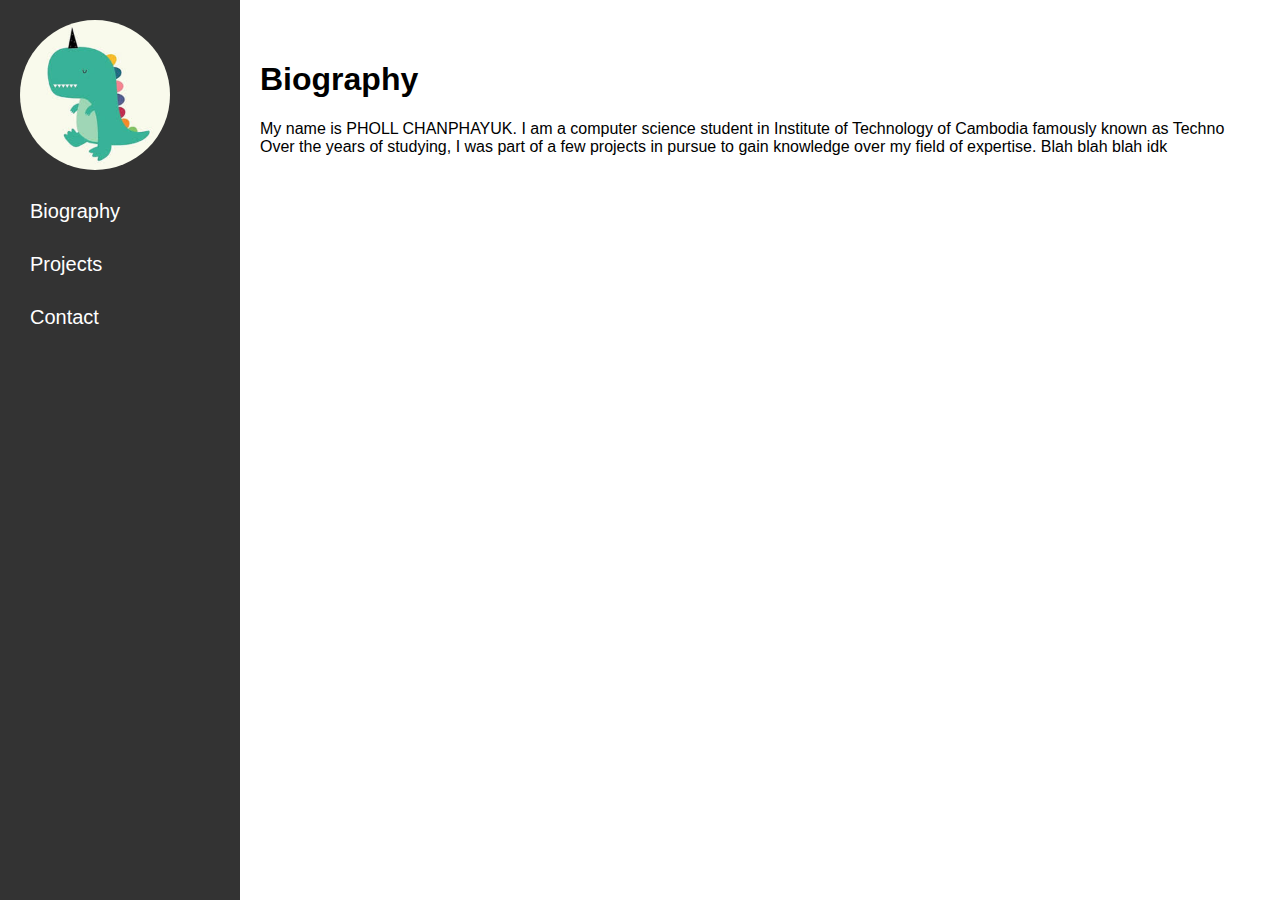
<file: index.html>
<!DOCTYPE html>
<html>
<head>
  <title>Portfolio</title>
  <link rel="stylesheet" href="styles/style.css">
</head>
<body>
  <div id="sidebar">
    <img src="imageries/biography/dino.png" alt="Profile Photo">
    <ul>
      <li><a href="../index.html">Biography</a></li>
      <li><a href="../projects/project.html">Projects</a></li>
      <li><a href="#contact">Contact</a></li>
    </ul>
  </div>
  <div id="content">
  <h1>Biography</h1>
  <p> 
    My name is PHOLL CHANPHAYUK. I am a computer science student in Institute of Technology of Cambodia famously known as Techno
    Over the years of studying, I was part of a few projects in pursue to gain knowledge over my field of expertise.
    Blah blah blah idk
  </p>
  </div>
</body>
</html>
</file>
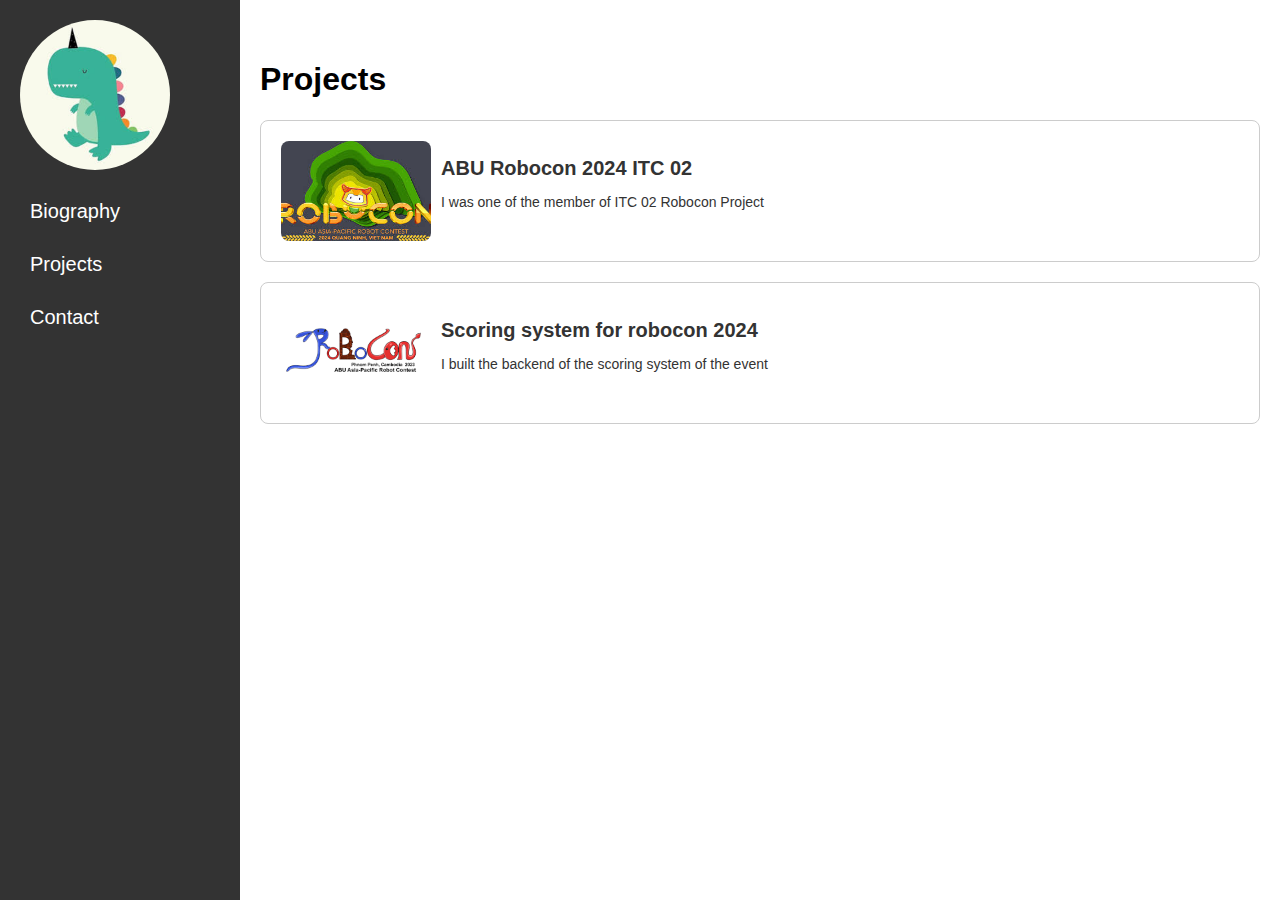
<file: projects/project.html>
<!DOCTYPE html>
<html>
<head>
    <title>Portfolio</title>
    <link rel="stylesheet" href="../styles/style.css">
</head>
<body>
    <div id="sidebar">
      <img src="../imageries/biography/dino.png" alt="Profile Photo">
      <ul>
        <li><a href="../index.html">Biography</a></li>
        <li><a href="../projects/project.html">Projects</a></li>
        <li><a href="#contact">Contact</a></li>
      </ul>
    </div>
    <div id="content">
        <h1 id="headstyle">Projects</h1>
        <div class="project-card">
        <a href="project1.html">
            <img src="../imageries/robocon/aburobocon.png" alt="Robocon">
            <div class="project-info">
            <h2>ABU Robocon 2024 ITC 02</h2>
            <p>I was one of the member of ITC 02 Robocon Project</p>
            </div>
        </a>
        </div>
        <div class="project-card">
        <a href="project2.html">
            <img src="../imageries/robocon/RoboconCambodia.png" alt="Scoring System">
            <div class="project-info">
            <h2>Scoring system for robocon 2024</h2>
            <p>I built the backend of the scoring system of the event</p>
            </div>
        </a>
        </div>
    </div>
</body>
</html>
</file>
<file: styles/style.css>
body {
    margin: 0;
    padding: 0;
    font-family: Arial, sans-serif;
}
  
#sidebar {
    background-color: #333;
    color: #fff;
    width: 200px;
    height: 100vh;
    position: fixed;
    left: 0;
    top: 0;
    padding: 20px;
}
  
#sidebar img {
    display: block;
    width: 150px;
    height: 150px;
    border-radius: 50%;
    margin-bottom: 20px;
}
  
#sidebar ul {
    list-style: none;
    padding: 0;
}
  
#sidebar li {
    margin-bottom: 10px;
}
  
#sidebar li a {
    color: #fff;
    text-decoration: none;
    font-size: 20px;
    display: block;
    padding: 10px;
    transition: background-color 0.3s ease;
}
  
#sidebar li a:hover {
    background-color: #555;
}
  
#content {
    margin-left: 240px;
    padding: 20px;
    margin-top: 20px;
}

.project-card {
    border: 1px solid #ccc;
    border-radius: 8px;
    padding: 20px;
    margin-bottom: 20px;
    display: flex; /* Added */
}
  
.project-card a {
    text-decoration: none;
    color: #333;
    display: flex; /* Added */
}
  
.project-card img {
    width: 150px;
    height: 100px;
    object-fit: cover; /* Added */
    border-radius: 8px;
    margin-right: 10px;
}
  
.project-info {
    flex: 1; /* Added */
}
  
.project-info h2 {
    font-size: 20px;
    margin-bottom: 5px;
}
  
.project-info p {
    font-size: 14px;
}
</file>
